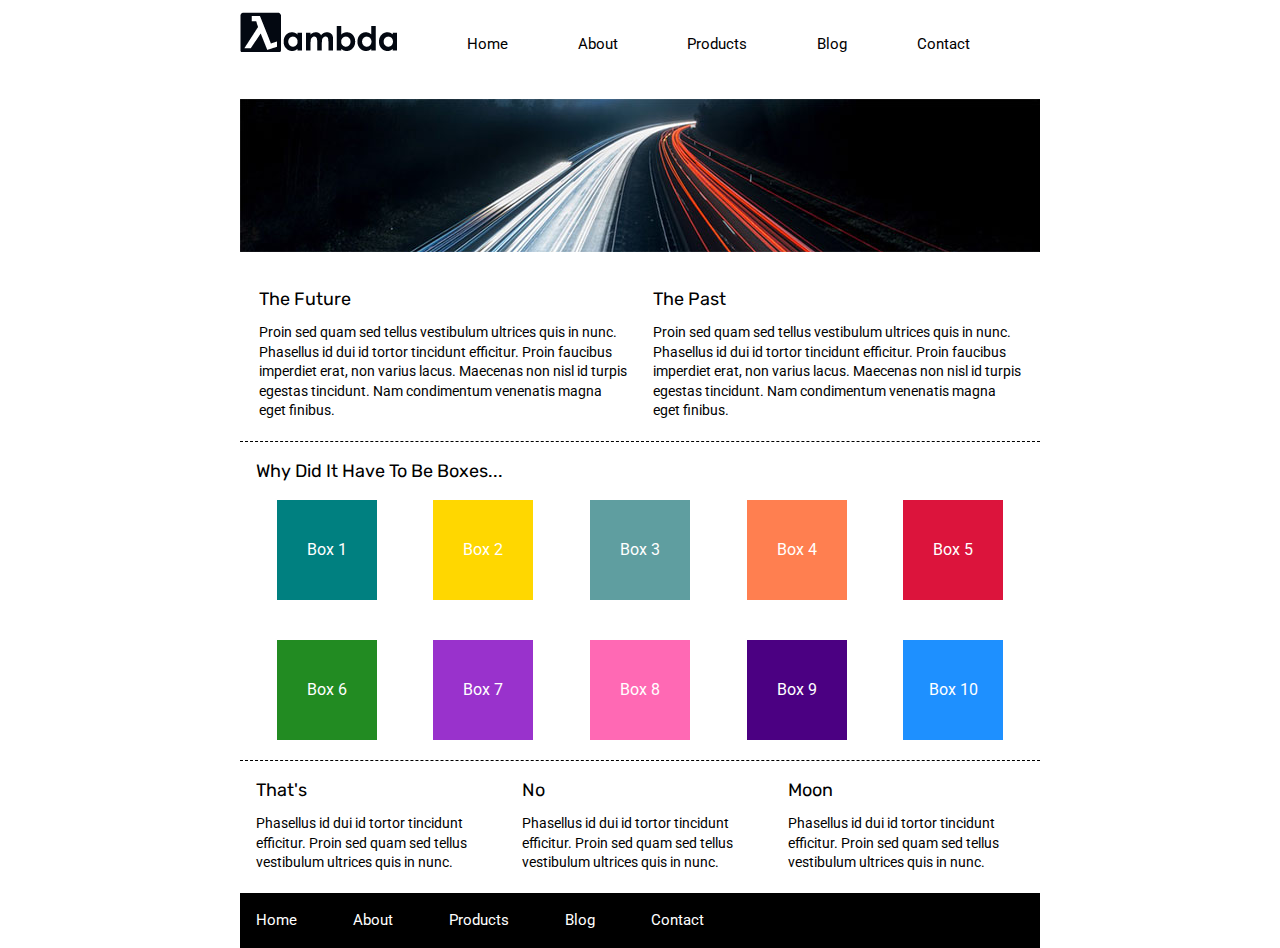
<file: self-study/index.html>
<!doctype html>

<html lang="en">
  <head>
    <meta charset="utf-8">

    <title>Sprint Challenge - Home</title>

    <link href="https://fonts.googleapis.com/css?family=Roboto|Rubik" rel="stylesheet">
    <link rel="stylesheet" href="css/index.css">

  </head>

  <body>
    <div class="container">

      <header>
        <img class='logo' src='img/lambda-black.png' alt='company logo'>
        <nav>
          <a href='index.html'>Home</a>
          <a href='about.html'>About</a>
          <a href='#'>Products</a>
          <a href='#'>Blog</a>
          <a href='#'>Contact</a>
        </nav>
      </header>

      <img class='jumbo' src='img/jumbo.jpg' alt='home jumbo'>
    
      <section class="top-content">
        <div class="text-container">
          <h2>The Future</h2>
          <p>Proin sed quam sed tellus vestibulum ultrices quis in nunc. Phasellus id dui id tortor tincidunt efficitur. Proin faucibus imperdiet erat, non varius lacus. Maecenas non nisl id turpis egestas tincidunt. Nam condimentum venenatis magna eget finibus.</p>
        </div>
        <div class="text-container">
          <h2>The Past</h2>
          <p>Proin sed quam sed tellus vestibulum ultrices quis in nunc. Phasellus id dui id tortor tincidunt efficitur. Proin faucibus imperdiet erat, non varius lacus. Maecenas non nisl id turpis egestas tincidunt. Nam condimentum venenatis magna eget finibus.</p>
        </div>
      </section>
      
      <section class="middle-content">
        <h2>Why Did It Have To Be Boxes...</h2>
        <div class="boxes">
          <div id='box1'class="box">Box 1</div>
          <div id='box2'class="box">Box 2</div>
          <div id='box3'class="box">Box 3</div>
          <div id='box4'class="box">Box 4</div>
          <div id='box5'class="box">Box 5</div>
          <div id='box6'class="box">Box 6</div>
          <div id='box7'class="box">Box 7</div>
          <div id='box8'class="box">Box 8</div>
          <div id='box9'class="box">Box 9</div>
          <div id='box10'class="box">Box 10</div>
        </div>
      </section>
      
      <section class="bottom-content">
        <div class="text-container">
          <h2>That's</h2>
          <p>Phasellus id dui id tortor tincidunt efficitur. Proin sed quam sed tellus vestibulum ultrices quis in nunc.</p>
        </div>
        <div class="text-container">
          <h2>No</h2>
          <p>Phasellus id dui id tortor tincidunt efficitur. Proin sed quam sed tellus vestibulum ultrices quis in nunc.</p>
        </div>
        <div class="text-container">
          <h2>Moon</h2>
          <p>Phasellus id dui id tortor tincidunt efficitur. Proin sed quam sed tellus vestibulum ultrices quis in nunc.</p>
        </div>
      </section>
      
      <footer>
        <nav>
          <a href="index.html">Home</a>
          <a href="about.html">About</a>
          <a href="#">Products</a>
          <a href="#">Blog</a>
          <a href="#">Contact</a>
        </nav>
      </footer>
  
    </div><!-- container -->        
  </body>
</html>
</file>
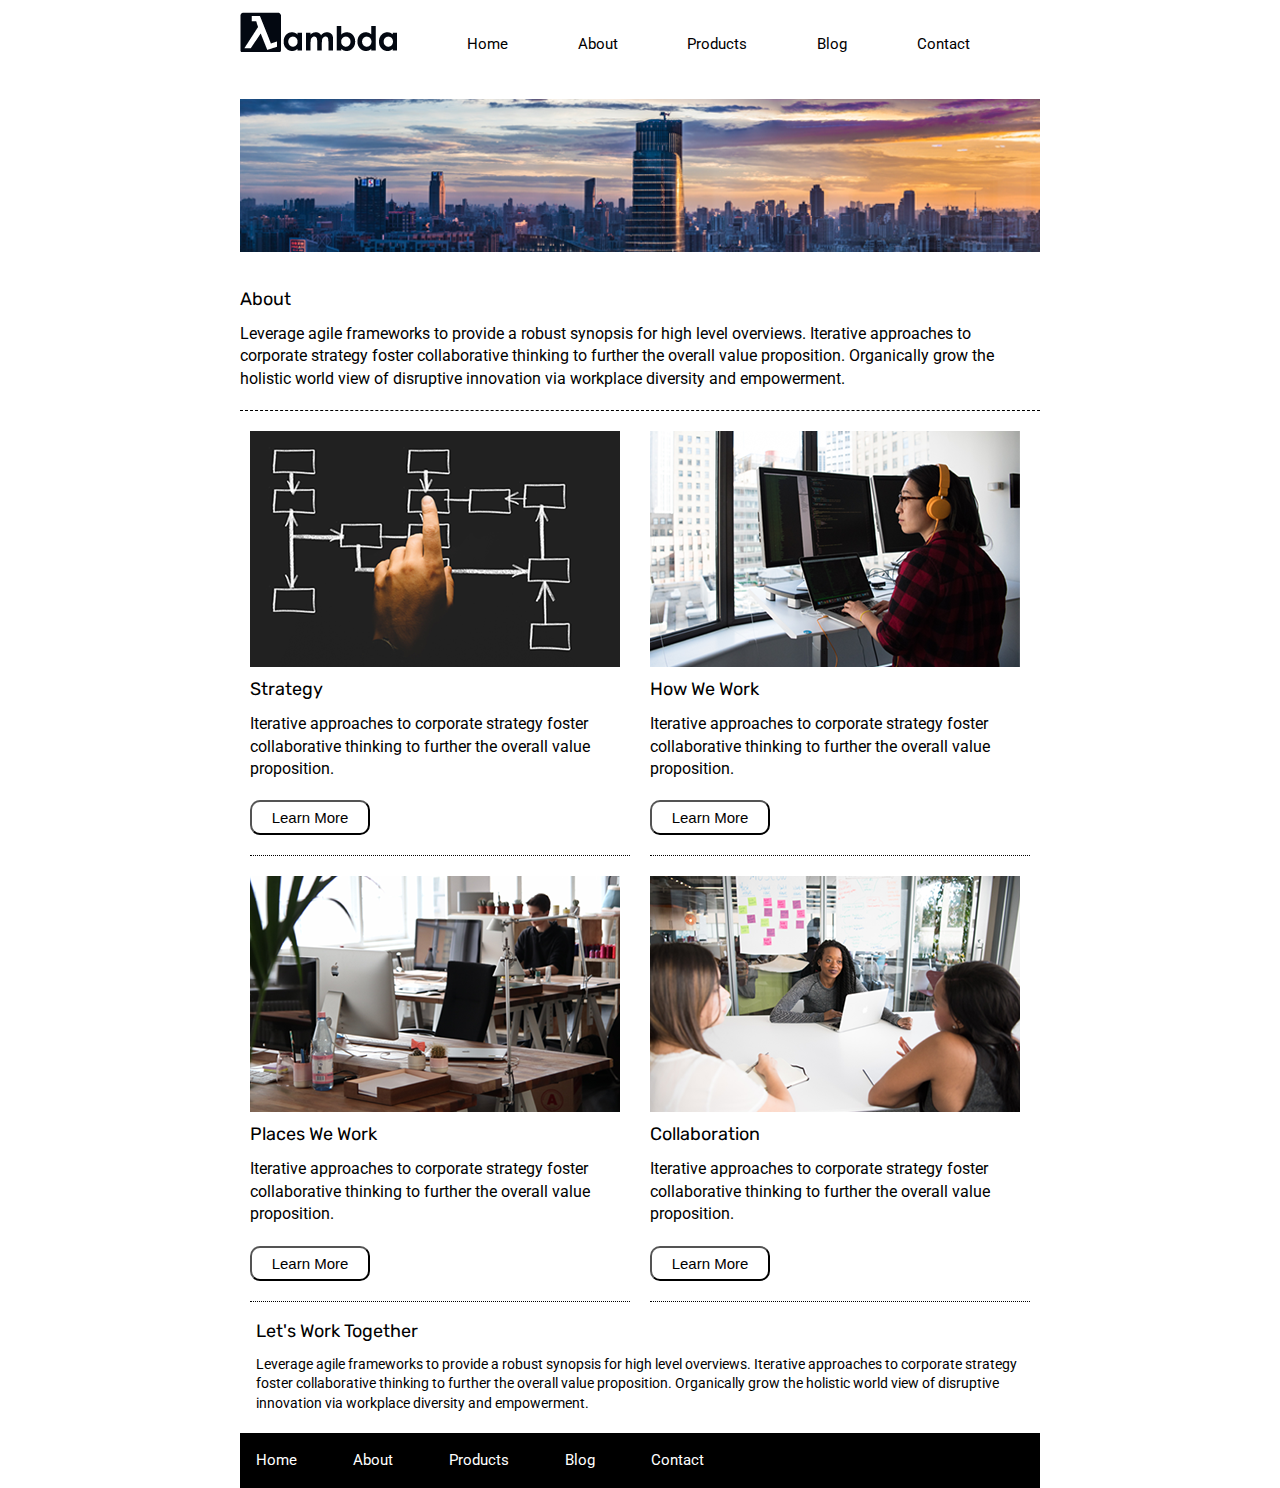
<file: self-study/about.html>
<!doctype html>

<html lang="en">
  <head>
    <meta charset="utf-8">

    <title>Sprint Challenge - Home</title>

    <link href="https://fonts.googleapis.com/css?family=Roboto|Rubik" rel="stylesheet">
    <link rel="stylesheet" href="css/index.css">

  </head>

  <body>
    <div class="container">

      <header>
        <img class='logo' src='img/lambda-black.png' alt='company logo'>
        <nav>
          <a href='index.html'>Home</a>
          <a href='#'>About</a>
          <a href='#'>Products</a>
          <a href='#'>Blog</a>
          <a href='#'>Contact</a>
        </nav>
      </header>

      <img class='jumbo' src='img/jumbo-about.png' alt='about jumbo'>
    
      <section class="top-content">
        <div class="about-container">
          <h2>About</h2>
          <p class='text-muted'>Leverage agile frameworks to provide a robust synopsis for high level overviews. Iterative approaches to corporate strategy foster collaborative thinking to further the overall value proposition. Organically grow the holistic world view of disruptive innovation via workplace diversity and empowerment.</p>
        </div>
      </section>
      
      <section class="about-content">
        <div class="about-cta">
          <img class='about-img' src='img/about-plan.png' alt='about plan'>
          <h2>Strategy</h2>
          <p>Iterative approaches to corporate strategy foster collaborative thinking to further the overall value proposition.</p>
          <button>Learn More</button>
        </div>

        <div class="about-cta">
          <img class='about-img' src='img/about-working.png' alt='about working'>
          <h2>How We Work</h2>
          <p>Iterative approaches to corporate strategy foster collaborative thinking to further the overall value proposition.</p>
          <button>Learn More</button>
        </div>

        <div class="about-cta">
          <img class='about-img' src='img/about-office.png' alt='about office'>
          <h2>Places We Work</h2>
          <p>Iterative approaches to corporate strategy foster collaborative thinking to further the overall value proposition.</p>
          <button>Learn More</button>
        </div>

        <div class="about-cta">
          <img class='about-img' src='img/about-meeting.png' alt='about meeting'>
          <h2>Collaboration</h2>
          <p>Iterative approaches to corporate strategy foster collaborative thinking to further the overall value proposition.</p>
          <button>Learn More</button>
        </div>
      </section>
            
      <section class="bottom-content">
        <div class="text-container">
            <h3>Let's Work Together</h3>
            <p>Leverage agile frameworks to provide a robust synopsis for high level overviews. Iterative approaches to corporate strategy foster collaborative thinking to further the overall value proposition. Organically grow the holistic world view of disruptive innovation via workplace diversity and empowerment.</p>
        </div>
      </section>
      
      <footer>
        <nav>
          <a href="index.html">Home</a>
          <a href="about.html">About</a>
          <a href="#">Products</a>
          <a href="#">Blog</a>
          <a href="#">Contact</a>
        </nav>
      </footer>
  
    </div><!-- container -->        
  </body>
</html>
</file>
<file: self-study/css/index.css>
/* http://meyerweb.com/eric/tools/css/reset/ 
   v2.0 | 20110126
   License: none (public domain)
*/

html, body, div, span, applet, object, iframe,
h1, h2, h3, h4, h5, h6, p, blockquote, pre,
a, abbr, acronym, address, big, cite, code,
del, dfn, em, img, ins, kbd, q, s, samp,
small, strike, strong, sub, sup, tt, var,
b, u, i, center,
dl, dt, dd, ol, ul, li,
fieldset, form, label, legend,
table, caption, tbody, tfoot, thead, tr, th, td,
article, aside, canvas, details, embed, 
figure, figcaption, footer, header, hgroup, 
menu, nav, output, ruby, section, summary,
time, mark, audio, video {
	margin: 0;
	padding: 0;
	border: 0;
	font-size: 100%;
	font: inherit;
	vertical-align: baseline;
}
/* HTML5 display-role reset for older browsers */
article, aside, details, figcaption, figure, 
footer, header, hgroup, menu, nav, section {
	display: block;
}
body {
	line-height: 1;
}
ol, ul {
	list-style: none;
}
blockquote, q {
	quotes: none;
}
blockquote:before, blockquote:after,
q:before, q:after {
	content: '';
	content: none;
}
table {
	border-collapse: collapse;
	border-spacing: 0;
}

* {
    box-sizing: border-box;
}

html, body {
    height: 100%;
    font-family: 'Roboto', sans-serif;
}

h1, h2, h3, h4, h5 {
    font-size: 18px;
    margin-bottom: 15px;
    font-family: 'Rubik', sans-serif;
}

p {
    line-height: 1.4;
}

.container {
    width: 800px;
    margin: 0 auto;
}

/* nav bar */
header {
  display: flex;
  padding: 12px 0;
}

nav {
  width: 700px;
  display: flex;
  flex-direction: row;
  justify-content: space-evenly;
  align-items: flex-end;
}

nav a {
  color: black;
  text-decoration: none;
  font-size: 15px;
}

nav a:hover {
  color: grey;
}

/* index.html */
.jumbo {
  margin: 35px 0;
}

.top-content {
    display: flex;
    flex-wrap: wrap;
    justify-content: space-evenly;
    margin-bottom: 20px;
    border-bottom: 1px dashed black;
}

.top-content .text-container {
    width: 48%;
    padding: 0 1%;
    padding-bottom: 20px;  
}

.text-container p {
  font-size: 14px;
}

.middle-content {
    margin-bottom: 20px;
    border-bottom: 1px dashed black;
}

.middle-content h2 {
    padding: 0 2%;
    margin-bottom: 0;
}

.middle-content .boxes {
    display: flex;
    flex-wrap: wrap;
    justify-content: space-evenly;
}

.middle-content .boxes .box {
    width: 12.5%;
    height: 100px;
    background: black;
    margin: 20px 2.5%;
    color: white;
    display: flex;
    align-items: center;
    justify-content: center;
}

.middle-content .boxes .box:hover {
  color: black
}

.boxes #box1 {
  background-color: teal;
}

.boxes #box2 {
  background-color: gold;
}

.boxes #box3 {
  background-color: cadetblue;
}

.boxes #box4 {
  background-color: coral;
}

.boxes #box5 {
  background-color: crimson;
}

.boxes #box6 {
  background-color: forestgreen;
}

.boxes #box7 {
  background-color: darkorchid;
}

.boxes #box8 {
  background-color: hotpink;
}

.boxes #box9 {
  background-color: indigo;
}

.boxes #box10 {
  background-color: dodgerblue;
}

.bottom-content {
    display: flex;
    margin: 0 2% 20px;
    justify-content: space-around;
}

.bottom-content .text-container {
    padding-right: 4%;
}

.bottom-content .text-container:last-child {
    padding-right: 0;
}

/* about.html */
.about-container {
  padding-bottom: 20px;
}

.about-content {
  display: flex;
  flex-wrap: wrap;
  justify-content: space-around;

}

.about-cta {
  width: 380px;
  margin-bottom: 20px;
  padding-bottom: 20px;
  border-bottom: 1px dotted black;
}

.about-cta h2 {
  padding-top: 10px;
}

.about-cta button {
  background-color: white;
  width: 120px;
  height: 35px;
  font-size: 15px;
  margin-top: 20px;
  border-radius: 10px;
}

/* footer */
footer {
    width: 100%;
    background: black;
}

footer nav {
    width: 60%;
    display: flex;
    justify-content: space-between;
    align-items: center;
    padding: 20px 2%;
    font-size: 14px;
}

footer nav a {
    color: white;
    text-decoration: none;
}
</file>
